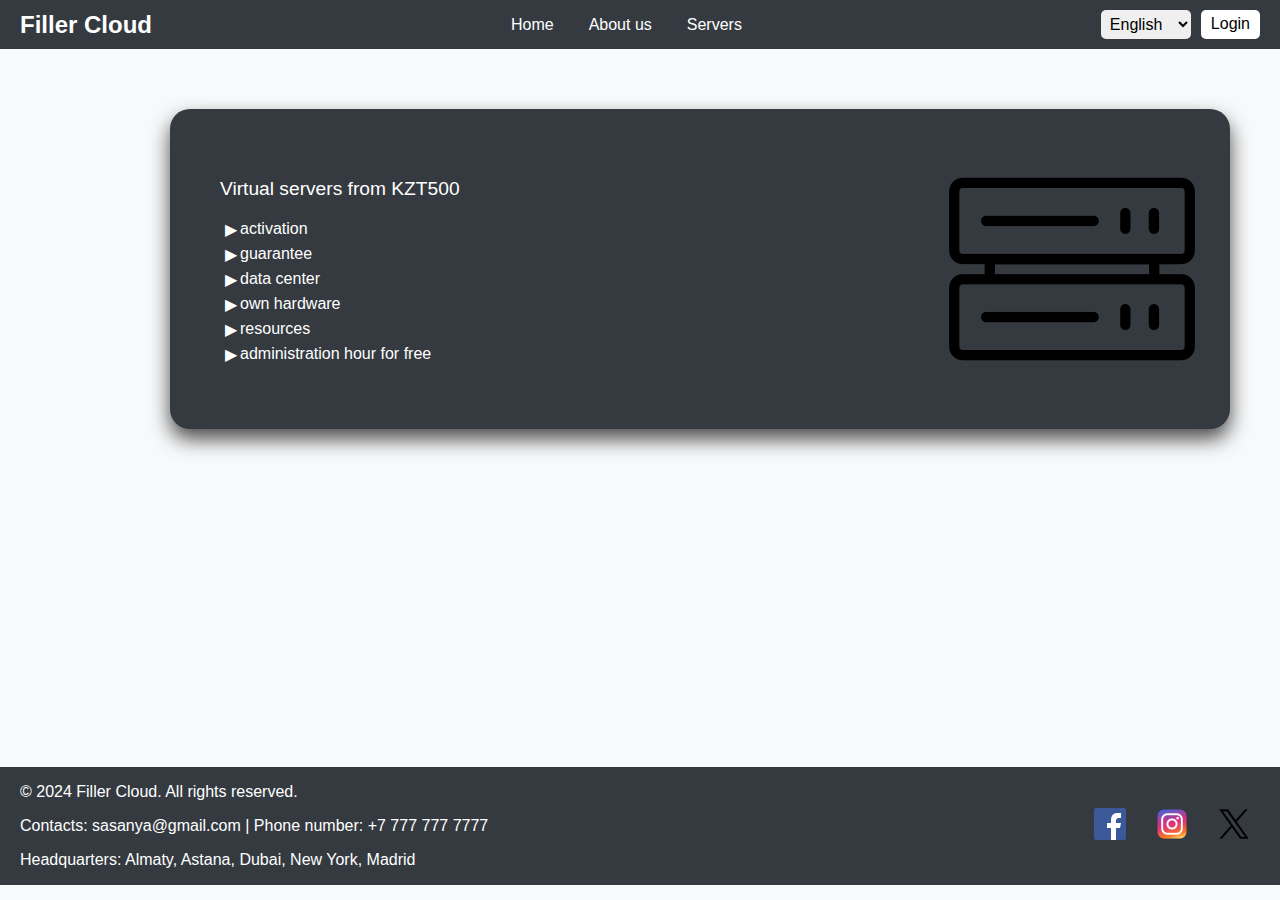
<file: index.html>
<!DOCTYPE html>
<html lang="en">
<head>
    <meta charset="UTF-8">
    <meta name="viewport" content="width=device-width, initial-scale=1.0">
    <title>Filler Cloud</title>
    <link rel="stylesheet" href="index.css">
</head>
<body>
    <header>
        <nav>
            <div class="logo">
                <a href="about.html"></a>
                <a href="servers.html"></a>
                <a href="index.html">Filler Cloud</a>
            </div>
            <ul class="menu">
                <li><a data-translate="home" href="index.html">Home</a></li>
                <li><a data-translate="about_us" href="about.html">About us</a></li>
                <li><a data-translate="servers" href="servers.html">Servers</a></li>
                
            </ul>
            <div class="options">
                <select id="language-switcher">
                    <option value="en">English</option>
                    <option value="ru">Русский</option>
                    <option value="kz">Қазақ</option>
                </select>
                <a href="login.html" id="login-btn" class="button" data-translate="login_btn">Login</a>
            </div>
        </nav> 
    </header>

    
    <div class="container">
        <div class="card">
            <div class="content">
                <p data-translate="virtual_servers">Virtual servers from KZT500</p>
                <ul>
                    <li data-translate="activation">activation</li>
                    <li data-translate="guarantee">guarantee</li>
                    <li data-translate="reliable">data center</li>
                    <li data-translate="own_hardware">own hardware</li>
                    <li data-translate="resources">resources</li>
                    <li data-translate="administration">administration hour for free</li>
                </ul>
            </div>
            <img src="images/hosting_icon 256.png" alt="Person" class="Person">
        </div>
    </div>

    <footer>
        <div class="footer-content-info">
            <p data-translate="footer">&copy; 2024 Filler Cloud. All rights reserved.</p>
            <p data-translate="footer_contacts">Contacts: sasanya@gmail.com | Phone number: +7 777 777 7777</p>
            <p data-translate="footer_locations">Headquarters:   Almaty,   Astana,   Dubai,   New York,   Madrid</p>
        </div>
        <div class="footer-content-sociallinks">
            <ul class="social-links">
                <li><a href="https://www.facebook.com" target="_blank"><img src="images/facebook_icon.png" alt="Facebook"></a></li>
                <li><a href="https://instagram.com" target="_blank"><img src="images/instagram_icon.png" alt="Instagram"></a></li>
                <li><a href="https://x.com" target="_blank"><img src="images/x_icon.png" alt="X"></a></li>
            </ul>
        </div>
    </footer>
     
    <script src="index.js"></script>

</body>
</html>
</file>
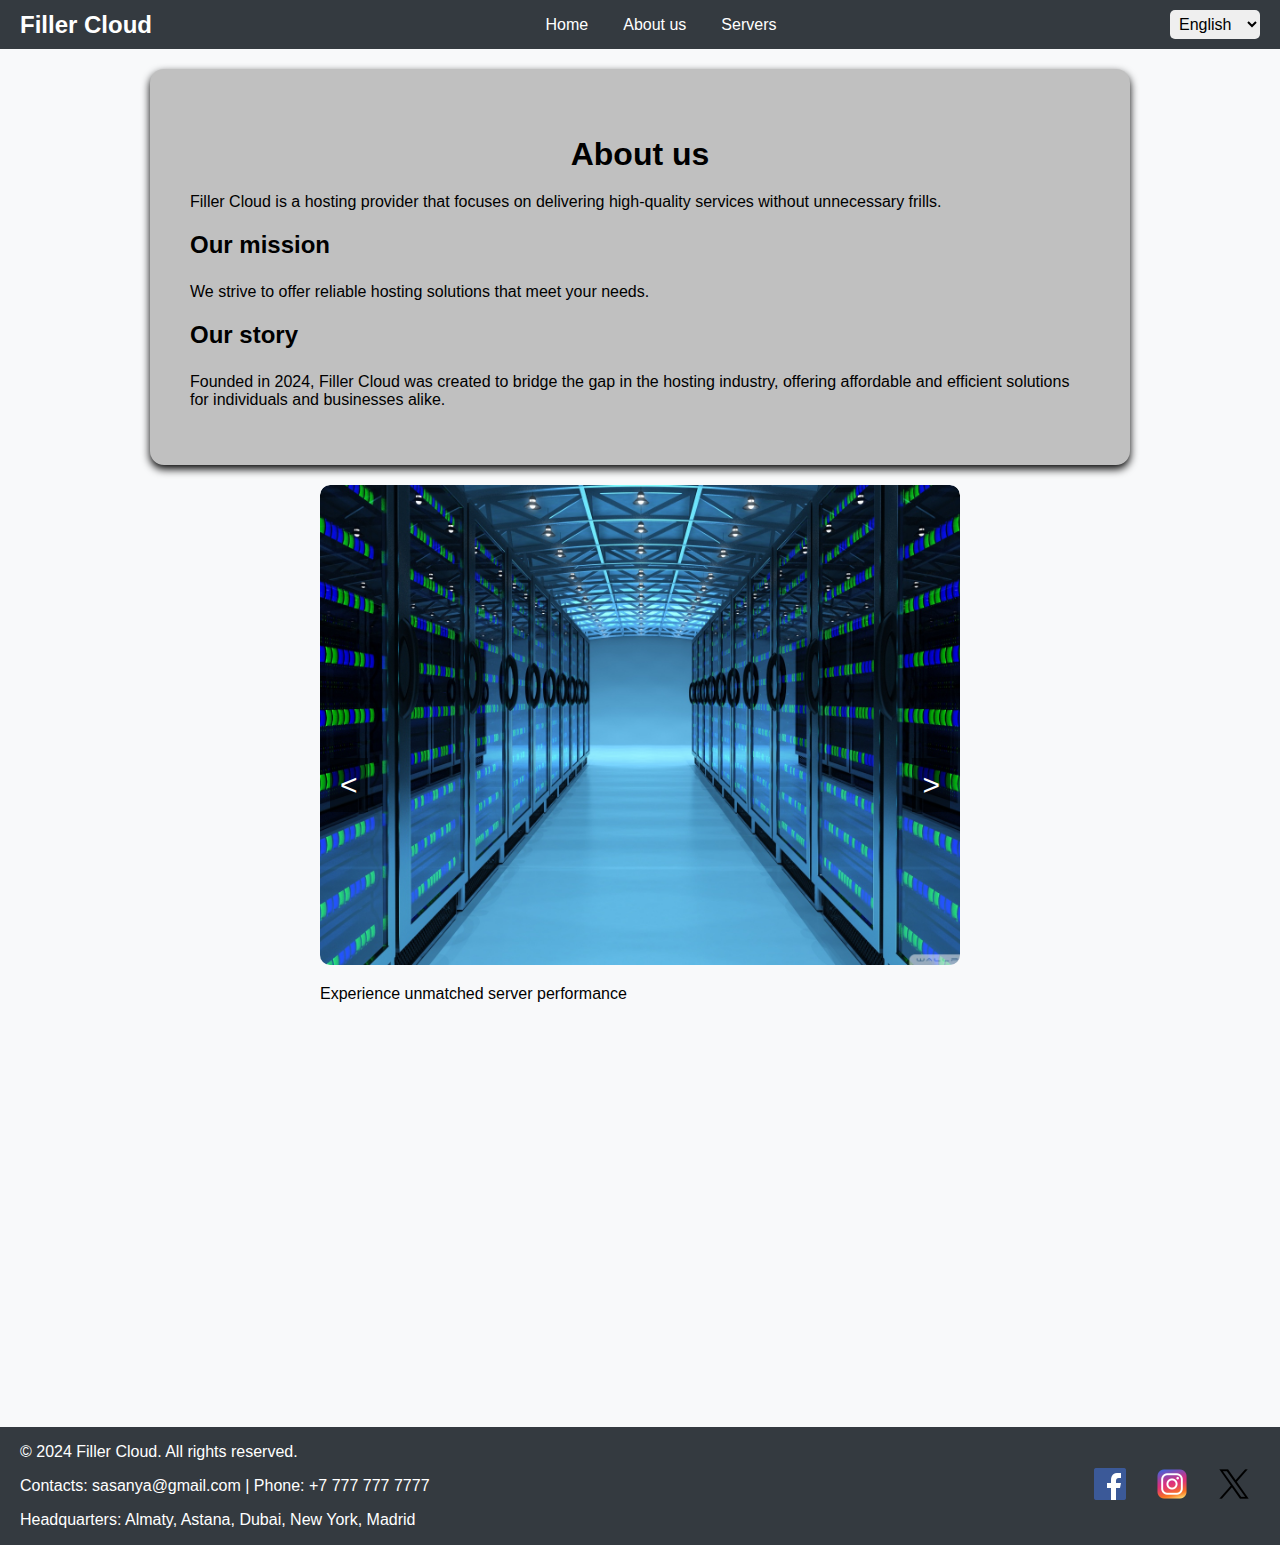
<file: about.html>
<!DOCTYPE html>
<html lang="en">
<head>
    <meta charset="UTF-8">
    <meta name="viewport" content="width=device-width, initial-scale=1.0">
    <title>Filler Cloud</title>
    <link rel="stylesheet" href="index.css">
    <link rel="stylesheet" href="about.css">
</head>
<body>
    <header>
        <nav>
            <div class="logo">
                <a href="index.html">Filler Cloud</a>
                <a href="servers.html"></a>
            </div>
            <ul class="menu">
                <li><a data-translate="home" href="index.html">Home</a></li>
                <li><a data-translate="about_us" href="about.html">About Us</a></li>
                <li><a data-translate="servers" href="servers.html">Servers</a></li>
                
            </ul>
            <div class="options">
                <select id="language-switcher">
                    <option value="en">English</option>
                    <option value="ru">Русский</option>
                    <option value="kz">Қазақ</option>
                </select>
            </div>
        </nav>
    </header>

    <section id="about-us">
        <h2 data-translate="about_us">About us</h2>
        <p data-translate="intro_text">
            <strong>Rifty</strong> is a hosting provider that focuses on delivering high-quality services without unnecessary frills.
        </p>
        <h3 data-translate="our_mission">Our mission</h3>
        <p data-translate="mission_text">
            We strive to offer reliable hosting solutions that meet your needs. No exaggerated claims or flashy designs — just solid, dependable hosting.
        </p>
        <h3 data-translate="our_story">Our story</h3>
        <p data-translate="story_text">
            Founded in 2024, Rifty was created to bridge the gap in the hosting industry, offering affordable and efficient solutions for individuals and businesses alike.
        </p>
    </section>

    <footer>
        <div class="footer-content-info">
            <p data-translate="footer_copyright">&copy; 2024 Filler Cloud. All rights reserved.</p>
            <p data-translate="footer_contacts">Contacts: sasanya@gmail.com | Phone: +7 777 777 7777</p>
            <p data-translate="footer_locations">Headquarters: Almaty, Astana, Dubai, New York, Madrid</p>
        </div>
        <div class="footer-content-sociallinks">
            <ul class="social-links">
                <li><a href="https://www.facebook.com" target="_blank"><img src="images/facebook_icon.png" alt="Facebook"></a></li>
                <li><a href="https://instagram.com" target="_blank"><img src="images/instagram_icon.png" alt="Instagram"></a></li>
                <li><a href="https://x.com" target="_blank"><img src="images/x_icon.png" alt="X"></a></li>
            </ul>
        </div>
    </footer>

    <section class="carousel">
        <div class="carousel-container">
            <div class="carousel-slide">
                <img src="images/servers_room1920x1080.jpg" alt="Slide 1">
                <p data-translate="slide1_desc">Experience unmatched server performance</p>
            </div>
            <div class="carousel-slide">
                <img src="images/happyclient.avif" alt="Slide 2">
                <p data-translate="slide2_desc">Join thousands of satisfied customers</p>
            </div>
            <div class="carousel-slide">
                <img src="images/galochka.png" alt="Slide 3">
                <p data-translate="slide3_desc">Get reliable hosting solutions today</p>
            </div>
        </div>
        <button class="carousel-btn prev">&lt;</button>
        <button class="carousel-btn next">&gt;</button>
    </section>

    <script src="login.js"></script>
    <script src="scripts.js"></script>
    
</body>
</html>
</file>
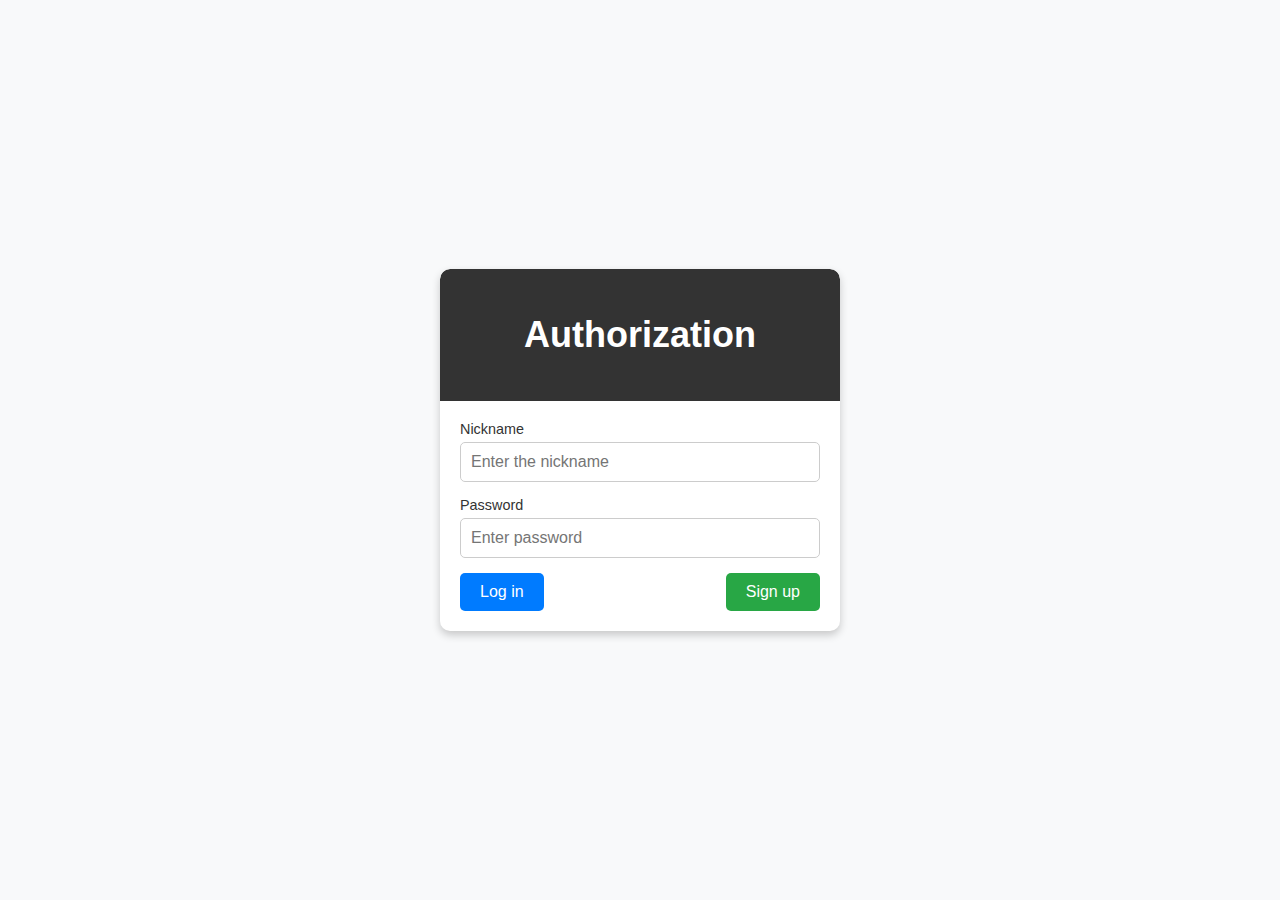
<file: login.html>
<!DOCTYPE html>
<html lang="en">
<head>
    <meta charset="UTF-8">
    <meta name="viewport" content="width=device-width, initial-scale=1.0">
    <title>Rifty - Authorization</title>
    <link rel="stylesheet" href="login.css">
</head>
<body>
    <div class="container">
        <div class="auth-card">
            <div class="auth-header">
                <h2 data-translate="auth_title">Authorization</h2>
            </div>
            <form class="auth-form" id="auth-form">
                <div class="form-group">
                    <label for="nickname" data-translate="auth_nickname_label">Nickname</label>
                    <input type="text" id="nickname" name="nickname" placeholder="Enter the nickname" required>
                </div>
                <div class="form-group">
                    <label for="password" data-translate="auth_password_label">Password</label>
                    <input type="password" id="password" name="password" placeholder="Enter password" required>
                </div>
                <div class="form-actions">
                    <button type="button" class="btn btn-login" id="login-button" data-translate="auth_login_button">Log in</button>
                    <button type="button" class="btn btn-signup" id="signup-button" data-translate="auth_signup_button">Sign up</button>
                </div>
                <p id="error-message" style="color: red; display: none;"></p>
            </form>
        </div>
    </div>
    <script src="login.js"></script>
</body>
</html>
</file>
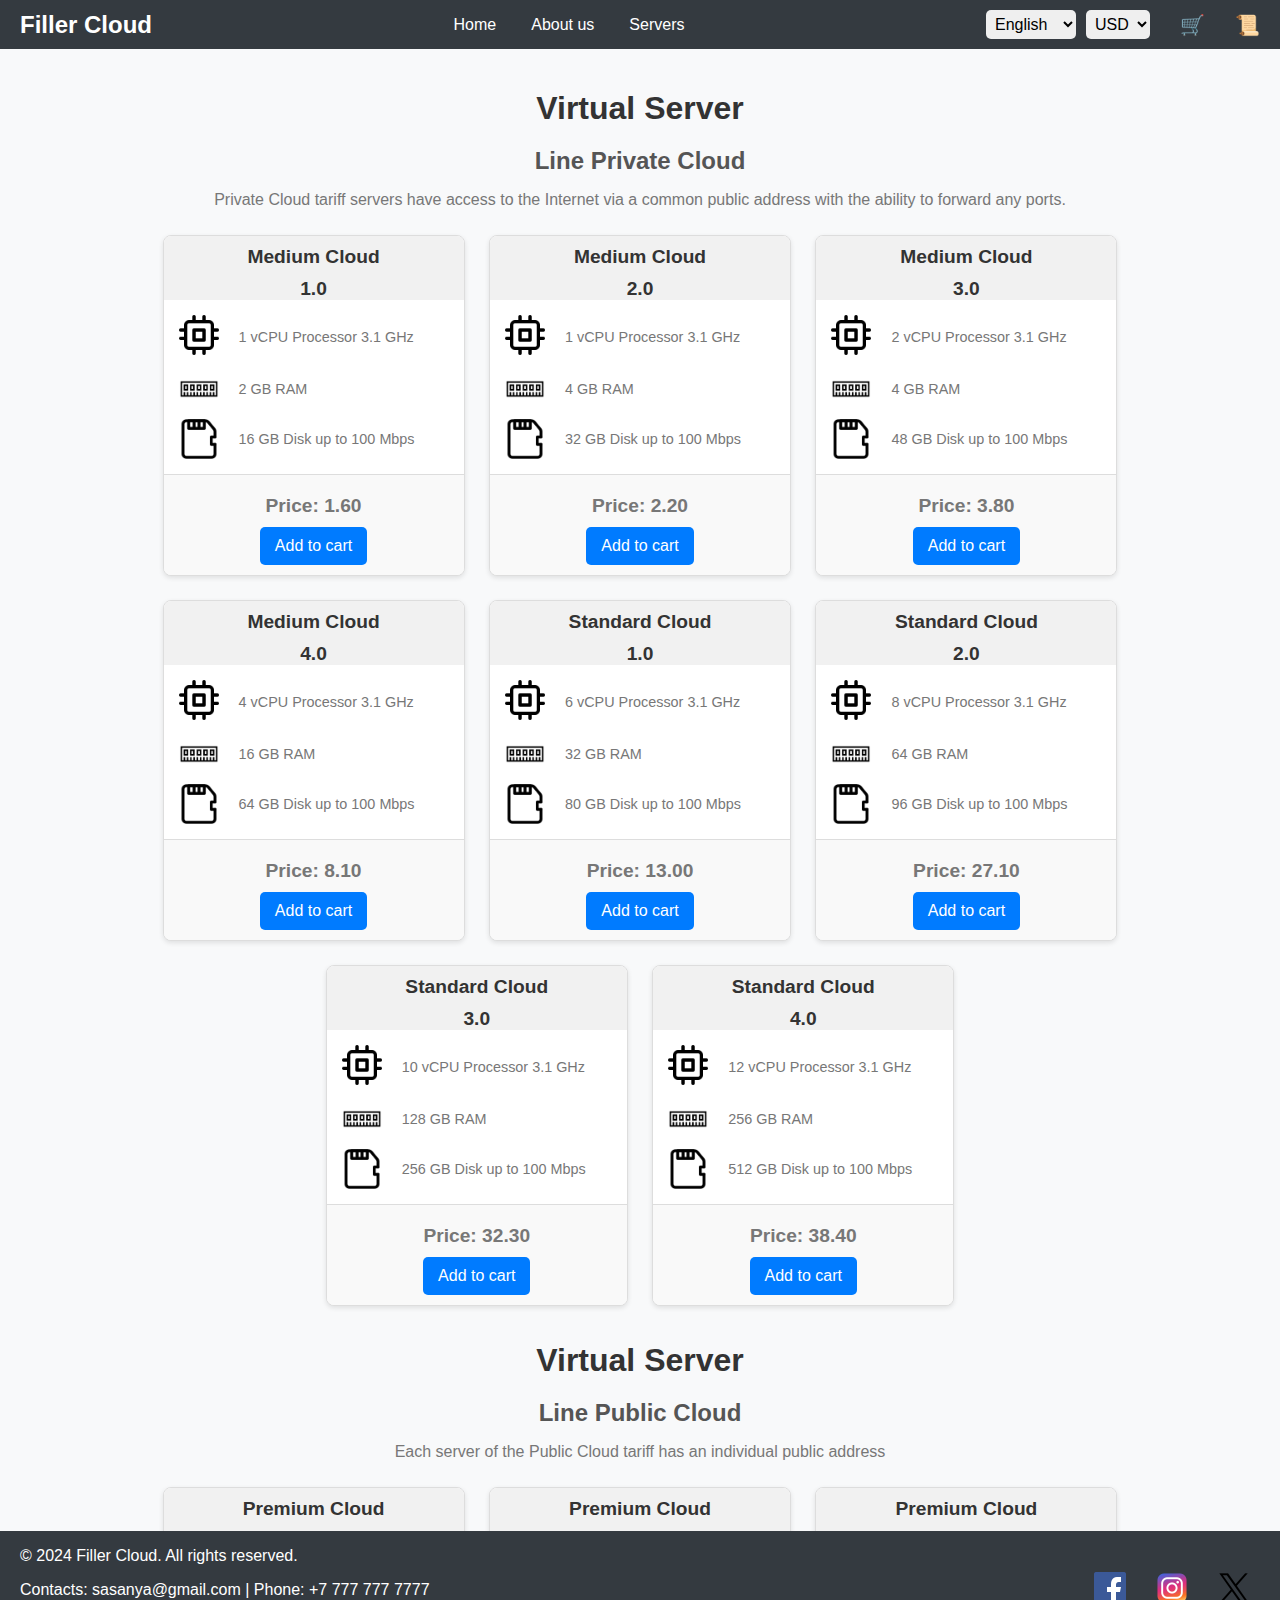
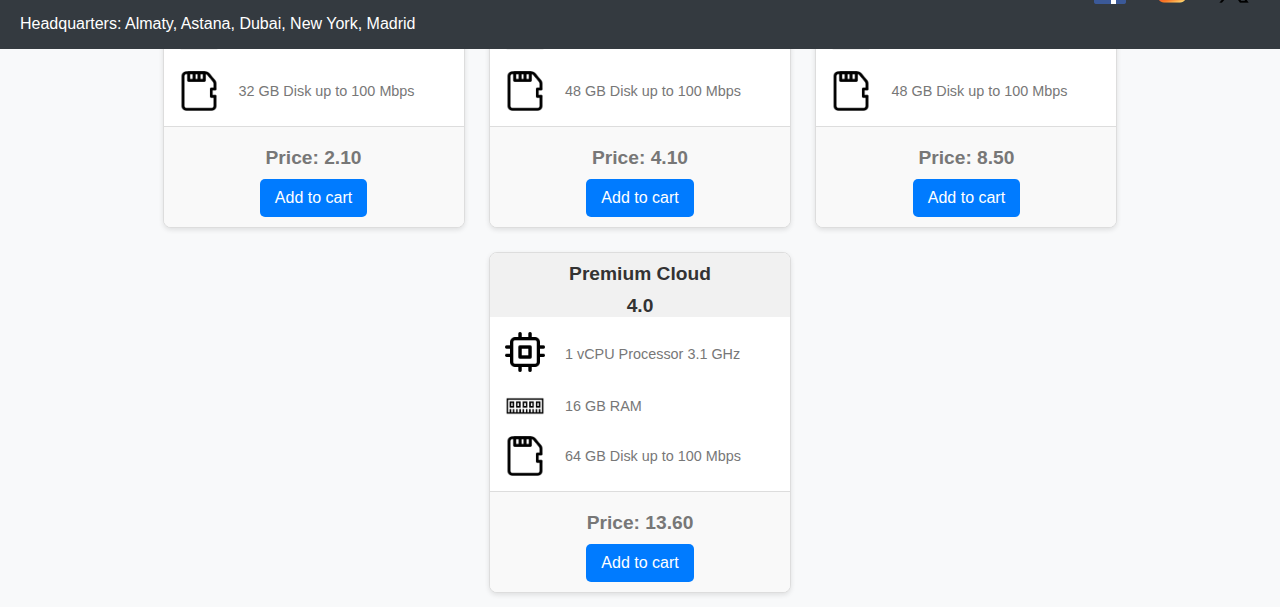
<file: servers.html>
<!DOCTYPE html>
<html lang="en">
<head>
    <meta charset="UTF-8">
    <meta name="viewport" content="width=device-width, initial-scale=1.0">
    <title>Filler Cloud</title>
    <link rel="stylesheet" href="servers.css">
    <link rel="stylesheet" href="index.css">
</head>
<body>
    <header>
        <nav>
            <div class="logo">
                <a href="index.html">Filler Cloud</a>
                <a href="about.html"></a>
            </div>
            <ul class="menu">
                <li><a data-translate="home" href="index.html">Home</a></li>
                <li><a data-translate="about us" href="about.html">About us</a></li>
                <li><a data-translate="servers" href="servers.html">Servers</a></li>
                
            </ul>
            <div class="options">
                <select id="language-switcher">
                    <option value="en">English</option>
                    <option value="ru">Русский</option>
                    <option value="kz">Қазақ</option>
                </select>
                <select id="currency-switcher">
                    <option value="usd">USD</option>
                    <option value="eur">EUR</option>
                    <option value="kzt">KZT</option>
                </select>
            <div class="cart-icon" id="cartIcon">🛒</div>
            <span class="history-icon" id="historyIcon">📜</span>
            <div class="modal" id="cartModal">
                <div class="modal-content">
                    <h2>Cart</h2>
                    <div id="cartItems">
                        <p>Cart is empty</p>
                    </div>
                    <button id="closeModal">Buy</button>
                </div>
            </div>

            <div id="purchaseHistory" class="modal">
                <div class="modal-content">
                    <h2>Purchase History</h2>
                    <ul id="historyList">
                    </ul>
                    <button id="closeHistory">Close</button>
                </div>
            </div>

        <footer>
            <div class="footer-content-info">
                <p data-translate="footer_copyright">&copy; 2024 Filler Cloud. All rights reserved.</p>
                <p data-translate="footer_contacts">Contacts: sasanya@gmail.com | Phone: +7 777 777 7777</p>
                <p data-translate="footer_locations">Headquarters: Almaty, Astana, Dubai, New York, Madrid</p>
            </div>
            <div class="footer-content-sociallinks">
                <ul class="social-links">
                    <li><a href="https://www.facebook.com" target="_blank"><img src="images/facebook_icon.png" alt="Facebook"></a></li>
                    <li><a href="https://instagram.com" target="_blank"><img src="images/instagram_icon.png" alt="Instagram"></a></li>
                    <li><a href="https://x.com" target="_blank"><img src="images/x_icon.png" alt="X"></a></li>
                </ul>
            </div>
        </footer>
    </header>

    <section class="pricing">
        <h1 data-translate="virtual-server-title">Virtual server</h1>
        <h2 data-translate="line-private-cloud-title">Line private cloud</h2>
        <p data-translate="private-cloud-description">Private Cloud tariff servers have access to the Internet via a common public address with the ability to forward any ports.</p>

        <!--1-->
        <div class="pricing-card">
            <div class="card-header" data-translate="private-cloud-start-title-1">Medium Cloud</div><div class="model">1.0</div>
            
            <div class="card-content">
                <div class="icon"><img src="images/cpu_computer_icon.png" alt="CPU"></div>
                <p>
                    <span data-translate="cpu-description">1 vCPU</span> 
                    <span data-translate="processor">Процессор</span> 
                    <span>3.1</span> 
                    <span data-translate="ghz">ГГц</span>
                </p>
                <img src="images/ram_icon.png" alt="RAM">
                <p>
                    <span data-translate="ram-description">2</span> 
                    <span data-translate="gb">ГБ</span> 
                    <span data-translate="ram">ОЗУ</span>
                </p>
                <img src="images/memory_icon.png" alt="MEM">
                <p>
                    <span data-translate="storage-description">16</span> 
                    <span data-translate="gb">ГБ</span> 
                    <span data-translate="disk">Диск</span> 
                    <span>100</span> 
                    <span data-translate="mbps">Мбит/с</span>
                </p>
            </div>
            <div class="card-footer">
                <p class="price" data-price="1.60">
                    <span data-translate="price">$1.60/</span>
                    <span data-translate="month">месяц</span>
                </p>
                <button class="add-to-cart" data-name="Medium Cloud"  data-translate="order-button">Добавить в корзину</button>
            </div>
        </div>
        
        
        <!--2-->
        <div class="pricing-card">
            <div class="card-header" data-translate="private-cloud-start-title-1">Medium Cloud</div><div class="model">2.0</div>
            <div class="card-content">
                <div class="icon"><img src="images/cpu_computer_icon.png" alt="CPU"></div>
                <p>
                    <span data-translate="cpu-description">1 vCPU</span> 
                    <span data-translate="processor">Процессор</span> 
                    <span>3.1</span> 
                    <span data-translate="ghz">ГГц</span>
                </p>
                <img src="images/ram_icon.png" alt="RAM">
                <p>
                    <span data-translate="ram-description">4</span> 
                    <span data-translate="gb">ГБ</span> 
                    <span data-translate="ram">ОЗУ</span>
                </p>
                <img src="images/memory_icon.png" alt="MEM">
                <p>
                    <span data-translate="storage-description">32</span> 
                    <span data-translate="gb">ГБ</span> 
                    <span data-translate="disk">Диск</span> 
                    <span>100</span> 
                    <span data-translate="mbps">Мбит/с</span>
                </p>
            </div>
            <div class="card-footer">
                <p class="price" data-price="2.20">
                    <span data-translate="price">$2.20/</span>
                    <span data-translate="month">месяц</span>
                </p>
                <button class="add-to-cart" data-name="Medium Cloud" data-translate="order-button">Добавить в корзину</button>
            </div>
        </div>
        

        

        
        <!--3-->
        <div class="pricing-card">
            <div class="card-header" data-translate="private-cloud-start-title-1">Medium Cloud</div><div class="model">3.0</div>
            <div class="card-content">
                <div class="icon"><img src="images/cpu_computer_icon.png" alt="CPU"></div>
                <p>
                    <span data-translate="cpu-description">2 vCPU</span> 
                    <span data-translate="processor">Процессор</span> 
                    <span>3.1</span> 
                    <span data-translate="ghz">ГГц</span>
                </p>
                <img src="images/ram_icon.png" alt="RAM">
                <p>
                    <span data-translate="ram-description">4</span> 
                    <span data-translate="gb">ГБ</span> 
                    <span data-translate="ram">ОЗУ</span>
                </p>
                <img src="images/memory_icon.png" alt="MEM">
                <p>
                    <span data-translate="storage-description">48</span> 
                    <span data-translate="gb">ГБ</span> 
                    <span data-translate="disk">Диск</span> 
                    <span>100</span> 
                    <span data-translate="mbps">Мбит/с</span>
                </p>
            </div>
            <div class="card-footer">
                <p class="price" data-price="3.80">
                    <span data-translate="price">$3.80/</span>
                    <span data-translate="month">месяц</span>
                </p>
                <button class="add-to-cart" data-name="Medium Cloud" data-translate="order-button">Добавить в корзину</button>
            </div>
        </div>
        

        <!--4-->
        <div class="pricing-card">
            <div class="card-header" data-translate="private-cloud-start-title-1">Medium Cloud</div><div class="model">4.0</div>
            <div class="card-content">
                <div class="icon"><img src="images/cpu_computer_icon.png" alt="CPU"></div>
                <p>
                    <span data-translate="cpu-description">4 vCPU</span> 
                    <span data-translate="processor">Процессор</span> 
                    <span>3.1</span> 
                    <span data-translate="ghz">ГГц</span>
                </p>
                <img src="images/ram_icon.png" alt="RAM">
                <p>
                    <span data-translate="ram-description">16</span> 
                    <span data-translate="gb">ГБ</span> 
                    <span data-translate="ram">ОЗУ</span>
                </p>
                <img src="images/memory_icon.png" alt="MEM">
                <p>
                    <span data-translate="storage-description">64</span> 
                    <span data-translate="gb">ГБ</span> 
                    <span data-translate="disk">Диск</span> 
                    <span>100</span> 
                    <span data-translate="mbps">Мбит/с</span>
                </p>
            </div>
            <div class="card-footer">
                <p class="price" data-price="8.10">
                    <span data-translate="price">$8.10/</span>
                    <span data-translate="month">месяц</span>
                </p>
                <button class="add-to-cart" data-name="Medium Cloud" data-translate="order-button">Добавить в корзину</button>
            </div>
        </div>
        

        <!--5-->
        <div class="pricing-card">
            <div class="card-header" data-translate="private-cloud-start-title-2">Standard Cloud</div><div class="model">1.0</div>
            <div class="card-content">
                <div class="icon"><img src="images/cpu_computer_icon.png" alt="CPU"></div>
                <p>
                    <span data-translate="cpu-description">6 vCPU</span> 
                    <span data-translate="processor">Процессор</span> 
                    <span>3.1</span> 
                    <span data-translate="ghz">ГГц</span>
                </p>
                <img src="images/ram_icon.png" alt="RAM">
                <p>
                    <span data-translate="ram-description">32</span> 
                    <span data-translate="gb">ГБ</span> 
                    <span data-translate="ram">ОЗУ</span>
                </p>
                <img src="images/memory_icon.png" alt="MEM">
                <p>
                    <span data-translate="storage-description">80</span> 
                    <span data-translate="gb">ГБ</span> 
                    <span data-translate="disk">Диск</span> 
                    <span>100</span> 
                    <span data-translate="mbps">Мбит/с</span>
                </p>
            </div>
            <div class="card-footer">
                <p class="price" data-price="13.00">
                    <span data-translate="price">$21.30/</span>
                    <span data-translate="month">месяц</span>
                </p>
                <button class="add-to-cart" data-name="Standard Cloud" data-translate="order-button">Добавить в корзину</button>
            </div>
        </div>
        

        <!--6-->
        <div class="pricing-card">
            <div class="card-header" data-translate="private-cloud-start-title-2">Standard Cloud</div><div class="model">2.0</div>
            <div class="card-content">
                <div class="icon"><img src="images/cpu_computer_icon.png" alt="CPU"></div>
                <p>
                    <span data-translate="cpu-description">8 vCPU</span> 
                    <span data-translate="processor">Процессор</span> 
                    <span>3.1</span> 
                    <span data-translate="ghz">ГГц</span>
                </p>
                <img src="images/ram_icon.png" alt="RAM">
                <p>
                    <span data-translate="ram-description">64</span> 
                    <span data-translate="gb">ГБ</span> 
                    <span data-translate="ram">ОЗУ</span>
                </p>
                <img src="images/memory_icon.png" alt="MEM">
                <p>
                    <span data-translate="storage-description">96</span> 
                    <span data-translate="gb">ГБ</span> 
                    <span data-translate="disk">Диск</span> 
                    <span>100</span> 
                    <span data-translate="mbps">Мбит/с</span>
                </p>
            </div>
            <div class="card-footer">
                <p class="price" data-price="27.10">
                    <span data-translate="price">$27.10/</span>
                    <span data-translate="month">месяц</span>
                </p>
                <button class="add-to-cart" data-name="Standard Cloud" data-translate="order-button">Добавить в корзину</button>
            </div>
        </div>
        

        <!--7-->
        <div class="pricing-card">
            <div class="card-header" data-translate="private-cloud-start-title-2">Standard Cloud</div><div class="model">3.0</div>
            <div class="card-content">
                <div class="icon"><img src="images/cpu_computer_icon.png" alt="CPU"></div>
                <p>
                    <span data-translate="cpu-description">10 vCPU</span> 
                    <span data-translate="processor">Процессор</span> 
                    <span>3.1</span> 
                    <span data-translate="ghz">ГГц</span>
                </p>
                <img src="images/ram_icon.png" alt="RAM">
                <p>
                    <span data-translate="ram-description">128</span> 
                    <span data-translate="gb">ГБ</span> 
                    <span data-translate="ram">ОЗУ</span>
                </p>
                <img src="images/memory_icon.png" alt="MEM">
                <p>
                    <span data-translate="storage-description">256</span> 
                    <span data-translate="gb">ГБ</span> 
                    <span data-translate="disk">Диск</span> 
                    <span>100</span> 
                    <span data-translate="mbps">Мбит/с</span>
                </p>
            </div>
            <div class="card-footer">
                <p class="price" data-price="32.30">
                    <span data-translate="price">$32.30/</span>
                    <span data-translate="month">месяц</span>
                </p>
                <button class="add-to-cart" data-name="Standard Cloud" data-translate="order-button">Добавить в корзину</button>
            </div>
        </div>
        

        <!--8-->
        <div class="pricing-card">
            <div class="card-header" data-translate="private-cloud-start-title-2">Standard Cloud</div><div class="model">4.0</div>
            <div class="card-content">
                <div class="icon"><img src="images/cpu_computer_icon.png" alt="CPU"></div>
                <p>
                    <span data-translate="cpu-description">12 vCPU</span> 
                    <span data-translate="processor">Процессор</span> 
                    <span>3.1</span> 
                    <span data-translate="ghz">ГГц</span>
                </p>
                <img src="images/ram_icon.png" alt="RAM">
                <p>
                    <span data-translate="ram-description">256</span> 
                    <span data-translate="gb">ГБ</span> 
                    <span data-translate="ram">ОЗУ</span>
                </p>
                <img src="images/memory_icon.png" alt="MEM">
                <p>
                    <span data-translate="storage-description">512</span> 
                    <span data-translate="gb">ГБ</span> 
                    <span data-translate="disk">Диск</span> 
                    <span>100</span> 
                    <span data-translate="mbps">Мбит/с</span>
                </p>
            </div>
            <div class="card-footer">
                <p class="price" data-price="38.40">
                    <span data-translate="price">$38.40/</span>
                    <span data-translate="month">месяц</span>
                </p>
                <button class="add-to-cart" data-name="Standard Cloud" data-translate="order-button">Добавить в корзину</button>
            </div>
        </div>
        

        <h1 data-translate="virtual-server-title">Virtual server</h1>
        <h2 data-translate="line-public-cloud-title_1">Line public cloud</h2>
        <p data-translate="line-public-cloud-description">Each server of the Public Cloud tariff has an individual public address</p>


        <!--1-->
        <div class="pricing-card">
            <div class="card-header" data-translate="private-cloud-start-title-3">Premium Cloud</div><div class="model">1.0</div>
            <div class="card-content">
                <div class="icon"><img src="images/cpu_computer_icon.png" alt="CPU"></div>
                <p>
                    <span data-translate="cpu-description">1 vCPU</span> 
                    <span data-translate="processor">Процессор</span> 
                    <span>3.1</span> 
                    <span data-translate="ghz">ГГц</span>
                </p>
                <img src="images/ram_icon.png" alt="RAM">
                <p>
                    <span data-translate="ram-description">2</span> 
                    <span data-translate="gb">ГБ</span> 
                    <span data-translate="ram">ОЗУ</span>
                </p>
                <img src="images/memory_icon.png" alt="MEM">
                <p>
                    <span data-translate="storage-description">32</span> 
                    <span data-translate="gb">ГБ</span> 
                    <span data-translate="disk">Диск</span> 
                    <span>100</span> 
                    <span data-translate="mbps">Мбит/с</span>
                </p>
            </div>
            <div class="card-footer">
                <p class="price" data-price="2.10">
                    <span data-translate="price">$2.70/</span>
                    <span data-translate="month">месяц</span>
                </p>
                <button class="add-to-cart" data-name="Premium Cloud" data-translate="order-button">Добавить в корзину</button>
            </div>
        </div>
        

        <!--2-->
        <div class="pricing-card">
            <div class="card-header" data-translate="private-cloud-start-title-3">Premium Cloud</div><div class="model">2.0</div>
            <div class="card-content">
                <div class="icon"><img src="images/cpu_computer_icon.png" alt="CPU"></div>
                <p>
                    <span data-translate="cpu-description">1 vCPU</span> 
                    <span data-translate="processor">Процессор</span> 
                    <span>3.1</span> 
                    <span data-translate="ghz">ГГц</span>
                </p>
                <img src="images/ram_icon.png" alt="RAM">
                <p>
                    <span data-translate="ram-description">4</span> 
                    <span data-translate="gb">ГБ</span> 
                    <span data-translate="ram">ОЗУ</span>
                </p>
                <img src="images/memory_icon.png" alt="MEM">
                <p>
                    <span data-translate="storage-description">48</span> 
                    <span data-translate="gb">ГБ</span> 
                    <span data-translate="disk">Диск</span> 
                    <span>100</span> 
                    <span data-translate="mbps">Мбит/с</span>
                </p>
            </div>
            <div class="card-footer">
                <p class="price" data-price="4.10">
                    <span data-translate="price">$4.10/</span>
                    <span data-translate="month">месяц</span>
                </p>
                <button class="add-to-cart" data-name="Premium Cloud" data-translate="order-button">Добавить в корзину</button>
            </div>
        </div>
        

        <!--3-->
        <div class="pricing-card">
            <div class="card-header" data-translate="private-cloud-start-title-3">Premium Cloud</div><div class="model">3.0</div>
            <div class="card-content">
                <div class="icon"><img src="images/cpu_computer_icon.png" alt="CPU"></div>
                <p>
                    <span data-translate="cpu-description">1 vCPU</span> 
                    <span data-translate="processor">Процессор</span> 
                    <span>3.1</span> 
                    <span data-translate="ghz">ГГц</span>
                </p>
                <img src="images/ram_icon.png" alt="RAM">
                <p>
                    <span data-translate="ram-description">8</span> 
                    <span data-translate="gb">ГБ</span> 
                    <span data-translate="ram">ОЗУ</span>
                </p>
                <img src="images/memory_icon.png" alt="MEM">
                <p>
                    <span data-translate="storage-description">48</span> 
                    <span data-translate="gb">ГБ</span> 
                    <span data-translate="disk">Диск</span> 
                    <span>100</span> 
                    <span data-translate="mbps">Мбит/с</span>
                </p>
            </div>
            <div class="card-footer">
                <p class="price" data-price="8.50">
                    <span data-translate="price">$8.50/</span>
                    <span data-translate="month">месяц</span>
                </p>
                <button class="add-to-cart" data-name="Premium Cloud" data-translate="order-button">Добавить в корзину</button>
            </div>
        </div>
        
        <!--4-->
        <div class="pricing-card">
            <div class="card-header" data-translate="private-cloud-start-title-3">Premium Cloud</div><div class="model">4.0</div>
            <div class="card-content">
                <div class="icon"><img src="images/cpu_computer_icon.png" alt="CPU"></div>
                <p>
                    <span data-translate="cpu-description">1 vCPU</span> 
                    <span data-translate="processor">Процессор</span> 
                    <span>3.1</span> 
                    <span data-translate="ghz">ГГц</span>
                </p>
                <img src="images/ram_icon.png" alt="RAM">
                <p>
                    <span data-translate="ram-description">16</span> 
                    <span data-translate="gb">ГБ</span> 
                    <span data-translate="ram">ОЗУ</span>
                </p>
                <img src="images/memory_icon.png" alt="MEM">
                <p>
                    <span data-translate="storage-description">64</span> 
                    <span data-translate="gb">ГБ</span> 
                    <span data-translate="disk">Диск</span> 
                    <span>100</span> 
                    <span data-translate="mbps">Мбит/с</span>
                </p>
            </div>
            <div class="card-footer">
                <p class="price" data-price="13.60">
                    <span data-translate="price">$13.60/</span>
                    <span data-translate="month">месяц</span>
                </p>
                <button class="add-to-cart" data-name="Premium Cloud" data-model="4.0" data-translate="order-button">Добавить в корзину</button>
            </div>
        </div>

    </section>

    <button id="scrollToTop" style="display:none;">⬆️</button>
    
    <script src="scripts.js"></script>
    <script src="servers.js"></script>
</body>
</html>
</file>
<file: index.css>
body {
    font-family: Arial, sans-serif;
    margin: 0;
    padding: 0;
    background-color: #f8f9fa;
    min-height: 91.7vh;
    padding-bottom: 60px;
    height: 100%;
    overflow-x: hidden;
    position: relative;
}



header {
    background-color: #343a40;
    color: #ffffff;
    padding: 10px 20px;
}

nav {
    display: flex;
    justify-content: space-between;
    align-items: center;
    flex-wrap: wrap;
}

.logo a {
    color: #ffffff;
    text-decoration: none;
    font-size: 1.5rem;
    font-weight: bold;
}

.menu {
    list-style: none;
    display: flex;
    gap: 15px;
    padding: 0;
    margin: 0;
}

.menu li a {
    color: #ffffff;
    text-decoration: none;
    font-size: 1rem;
    padding: 5px 10px;
    transition: background-color 0.3s;
}

.menu li a:hover {
    background-color: #495057;
    border-radius: 5px;
}

.options {
    display: flex;
    gap: 10px;
}

select {
    padding: 5px;
    border: none;
    border-radius: 5px;
    font-size: 1rem;
}

footer {
    background-color: #343a40;
    color: #fff;
    margin-top: 20px;
    bottom: 0;
    left: 0;
    width: 100%;
    display: flex;
    justify-content: space-between;
    align-items: center;
    z-index: 1000;
    position: absolute;
    
}

.footer-content-info {
    margin: 0px 0;  
    flex: 1;
    text-align: left;
    padding-left: 20px;
}

.footer-content-sociallinks {
    display: flex;
    cursor: pointer;
    gap: 20px;
}

.social-links {
    padding: 0;
    display: flex;
    margin: 0;
    list-style: none;
}

.social-links li {
    margin-right: 30px;
}

.social-links a:hover {
    color: #00d1ff;
}

.social-links img {
    width: 32px;
    height: 32px;
}

.container {
    display: flex;
    justify-content: center;
    align-items: center;
    width: 100%;
    max-width: 1416px;
    height: 100%;
    padding: 60px;
}

.card {
    display: flex;
    align-items: center;
    border-radius: 20px;
    padding: 30px;
    color: white;
    max-width: 1000px;
    width: 100%;
    box-shadow: 0 10px 20px rgba(0, 0, 0, 0.7);
    position: relative;
    background-color: #343a40;
    justify-content: center;
}

.content {
    flex: 1;
    padding: 20px;
}

.content h1 {
    font-size: 2.5rem;
}

.content p {
    font-size: 1.2rem;
    margin-bottom: 20px;
}

.content ul {
    list-style: none;
    padding-left: 20px;
}

.content ul li {
    margin: 7px 0;
    position: relative;
}

.content ul li::before {
    content: "▶";
    position: absolute;
    left: -15px;
    color: white;
}

.person {
    max-width: 40%;
    height: auto;
    border-radius: 10px;
}

.container {
    animation: fadeIn 1.5s ease-in-out;
}

@keyframes fadeIn {
    from {
        opacity: 0;
    }
    to {
        opacity: 1;
    }
}

.button {
    display: inline-block;
    text-align: center;
    text-decoration: none;
    color: black;
    background-color: white;
    padding: 5px 10px;
    border-radius: 5px;
    font-size: 1rem;
    transition: background-color 0.3s ease;
}

.carousel {
    position: relative;
    max-width: 50%;
    height: 600px;
    margin: 10px auto;
    overflow: hidden;
    border-radius: 10px;
}

.carousel-container {
    display: flex;
    transition: transform 0.5s ease-in-out;
}

.carousel-slide {
    min-width: 100%;
    box-sizing: border-box;
}

.carousel-slide img {
    width: 100%;
    height: 100%;
    object-fit: cover;
    border-radius: 10px;
}

.carousel-btn {
    position: absolute;
    top: 50%;
    transform: translateY(-50%);
    background-color: rgba(0, 0, 0, 0.5);
    color: white;
    border: none;
    font-size: 30px;
    padding: 10px;
    cursor: pointer;
    z-index: 2;
}

.carousel-btn.prev {
    left: 10px;
}

.carousel-btn.next {
    right: 10px;
}

/* адаптивность */
@media (max-width: 768px) {
    nav {
        flex-direction: column;
        align-items: flex-start;
    }

    .menu {
        flex-direction: column;
        gap: 10px;
    }

    .card {
        flex-direction: column;
        align-items: center;
    }

    .container {
        padding: 20px;
    }

    .content h1 {
        font-size: 2rem;
    }

    .content p {
        font-size: 1rem;
    }

    .content ul li {
        font-size: 0.9rem;
    }

    .person {
        max-width: 60%;
        margin-top: 20px;
    }

    footer {
        flex-direction: column;
        text-align: center;
    }

    .footer-content-info {
        margin-bottom: 10px;
    }
}

@media (max-width: 480px) {
    .menu li a {
        font-size: 0.9rem;
    }

    .social-links img {
        width: 24px;
        height: 24px;
    }

    .content h1 {
        font-size: 1.6rem;
    }

    .content p {
        font-size: 0.9rem;
    }

    .card {
        padding: 15px;
    }

    .container {
        padding: 15px;
    }

    .carousel {
        max-width: 80%;
    }
}
</file>
<file: about.css>
body {
    min-height: 165vh;
}

#about-us {
    background-color: #C0C0C0;
    padding: 40px;
    margin: 20px auto;
    max-width: 900px;
    border-radius: 14px;
    box-shadow: 0 4px 8px rgba(0, 0, 0, 2);
}

#about-us h2 {
    text-align: center;
    font-size: 2rem;
    margin-bottom: 20px;
}

#about-us h3 {
    font-size: 1.5rem;
    margin-top: 20px;
}

@media (max-width: 768px) {
    nav {
        flex-direction: column;
        align-items: flex-start;
    }

    .menu {
        flex-direction: column;
        gap: 10px;
    }
}

@media (max-width: 480px) {
    .menu li {
        font-size: 0.8rem;
    }

    .carousel-container {
        height: auto;
    }

    .carousel-slide img {
        width: 100%;
    }
}
</file>
<file: login.css>
body {
    font-family: Arial, sans-serif;
    margin: 0;
    padding: 0;
    background-color: #f8f9fa;
    overflow: hidden; 
}

.container {
    display: flex;
    justify-content: center;
    align-items: center;
    width: 100%;
    height: 100vh;
    background-color: #f8f9fa;
    position: absolute; 
    top: 0;
    left: 0;
    right: 0;
    bottom: 0;
    z-index: 1; 
}


.auth-card {
    width: 400px;
    background-color: #ffffff;
    border-radius: 10px;
    box-shadow: 0 4px 8px rgba(0, 0, 0, 0.2);
    overflow: hidden;
    position: relative;
    z-index: 2;
}


.auth-header {
    background-color: #333;
    color: #fff;
    padding: 15px;
    text-align: center;
    font-size: 1.5rem;
    border-top-left-radius: 10px;
    border-top-right-radius: 10px;
}


.auth-form {
    padding: 20px; 
}


.form-group {
    margin-bottom: 15px;
}

.form-group label {
    display: block;
    margin-bottom: 5px;
    font-size: 0.9rem;
    color: #333;
}

.form-group input {
    width: 100%;
    padding: 10px; 
    border: 1px solid #ccc;
    border-radius: 5px;
    font-size: 1rem;
    box-sizing: border-box; 
}


.form-actions {
    display: flex;
    justify-content: space-between;
    align-items: center;
    margin-top: 15px;
}

.btn {
    padding: 10px 20px;
    font-size: 1rem;
    border: none;
    border-radius: 5px;
    cursor: pointer;
    transition: background-color 0.3s;
}

.btn-login {
    background-color: #007bff;
    color: #fff;
}

.btn-login:hover {
    background-color: #0056b3;
}

.btn-signup {
    background-color: #28a745;
    color: #fff;
}

.btn-signup:hover {
    background-color: #218838;
}


#error-message {
    color: red;
    font-size: 0.9rem;
    margin-top: 10px;
    display: none;
}

/* адаптивность */
@media (max-width: 768px) {
    .auth-card {
        width: 90%;
        margin: 0 10px; 
    }

    .btn {
        font-size: 0.9rem;
    }
}
</file>
<file: servers.css>
body {
    font-family: Arial, sans-serif;
    background-color: #f9f9f9;
    color: #333;
    margin: 0;
    padding: 0;
    overflow-x: hidden;
}

.pricing {
    text-align: center;
    padding: 20px;
    min-height: 100vh;
    height: 1500px;
    gap: 20px;
}

.pricing h1 {
    font-size: 2rem;
    margin-bottom: 5px;
}

.pricing h2 {
    font-size: 1.5rem;
    color: #555;
    margin-bottom: 1px;
}

.pricing p {
    color: #777;
}

.pricing-card {
    display: inline-block;
    background-color: #fff;
    border: 1px solid #ddd;
    border-radius: 8px;
    width: 300px;
    margin: 10px;
    box-shadow: 0 2px 5px rgba(0, 0, 0, 0.1);
    overflow: hidden;
    text-align: left;
}

.card-header {
    background-color: #f1f1f1;
    padding: 10px 15px;
    font-weight: bold;
    font-size: 1.2rem;
    text-align: center;
}

.model {
    background-color: #f1f1f1;
    padding: 0px 5px;
    font-weight: bold;
    font-size: 1.2rem;
    text-align: center;
}

.card-content {
    padding: 15px;
    display: grid;
    grid-template-columns: 50px 1fr;
    gap: 10px;
    align-items: center;
}

.card-content img {
    width: 40px;
    height: 40px;
}

.card-content p {
    margin: 0;
    font-size: 0.9rem;
}

.card-footer {
    background-color: #f9f9f9;
    padding: 10px 15px;
    text-align: center;
    border-top: 1px solid #ddd;
    margin-top: auto;
}

.card-footer p {
    font-size: 1.2rem;
    font-weight: bold;
    margin: 10px 0;
}

.card-footer button {
    background-color: #007bff;
    color: #fff;
    border: none;
    padding: 10px 15px;
    border-radius: 5px;
    cursor: pointer;
    font-size: 1rem;
}

.card-footer button:hover {
    background-color: #0056b3;
}

#scrollToTop {
    position: fixed;
    bottom: 140px;
    right: 20px;
    padding: 10px 15px;
    background-color: #007BFF;
    color: white;
    border: none;
    border-radius: 5px;
    cursor: pointer;
    display: none; /* По умолчанию скрыта */
    z-index: 1000; /* Чтобы кнопка была поверх других элементов */
}


.cart-icon {
    font-size: 22px;
    cursor: pointer;
    position: relative;
}
.cart-icon:hover {
    color: #007bff;
}
.modal {
    display: none;
    position: fixed;
    top: 0;
    left: 0;
    width: 100%;
    height: 100%;
    background-color: rgba(0, 0, 0, 0.5);
    justify-content: center;
    align-items: center;
}
.modal-content {
    background: #343a40;
    padding: 20px;
    border-radius: 8px;
    text-align: center;
}
.close-btn {
    background: #007bff;
    color: black;
    border: none;
    padding: 10px 20px;
    border-radius: 5px;
    cursor: pointer;
}
.close-btn:hover {
    background: #0056b3;
}

.cart-item {
    display: flex;
    justify-content: space-between;
    margin: 10px 0;
    padding: 5px;
    background-color: black;
    border: 1px solid #ddd;
    border-radius: 5px;
}

.remove-item {
    background-color: #ff4d4d;
    color: white;
    border: none;
    padding: 5px 10px;
    cursor: pointer;
    border-radius: 5px;
}

.remove-item:hover {
    background-color: #ff1a1a;
}

button {
    padding: 10px 20px;
    background-color: #28a745;
    color: white;
    border: none;
    border-radius: 5px;
    cursor: pointer;
}

button:hover {
    background-color: #218838;
}

.options {
    display: flex;
    align-items: center;
}

.cart-icon, .history-icon {
    font-size: 20px;
    margin-left: 20px;
    cursor: pointer;
}


#historyList {
    list-style-type: none;
    padding: 0;
}

#historyList li {
    background-color:black;
    margin: 5px 0;
    padding: 10px;
    border-radius: 5px;
}
</file>
